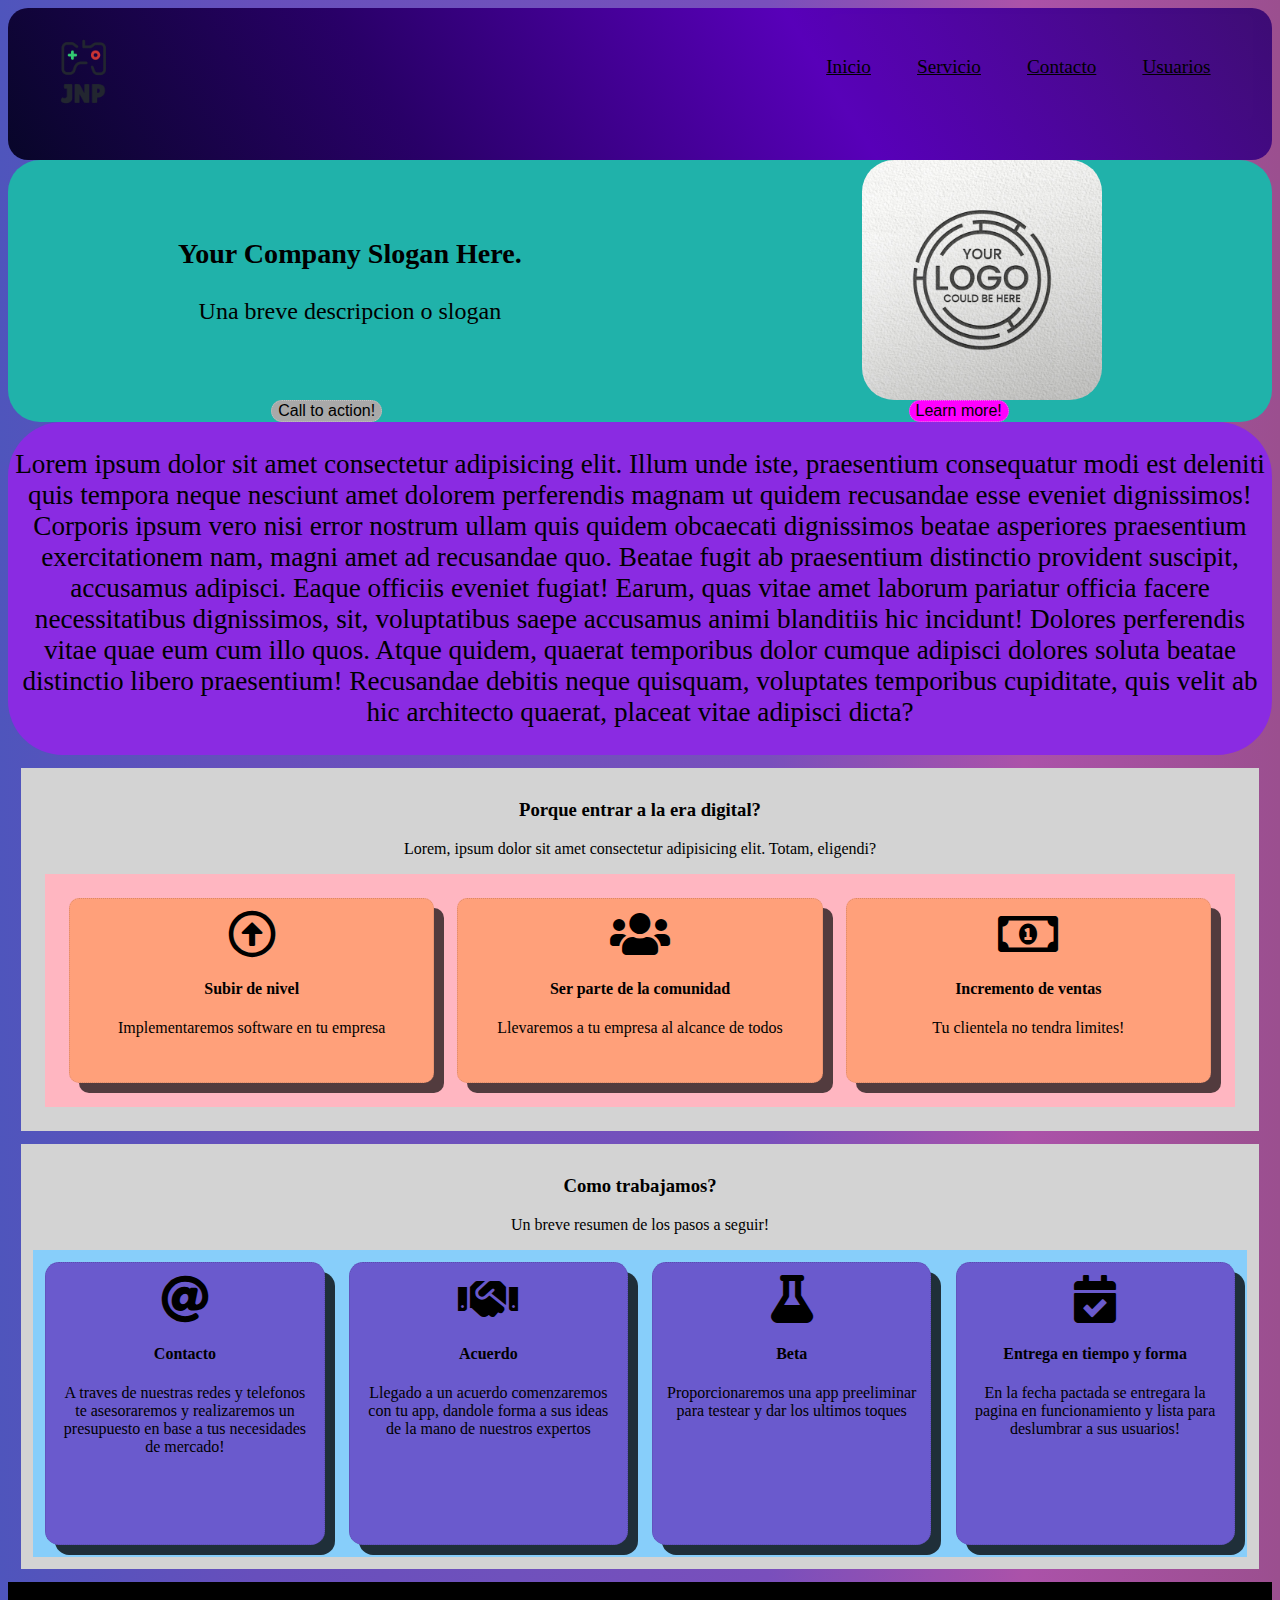
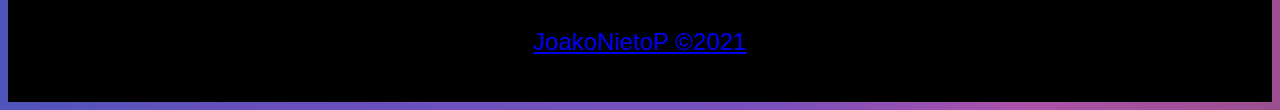
<file: index.html>
<!DOCTYPE html>
<html lang="es">
<head>
    <meta charset="UTF-8">
    <meta http-equiv="X-UA-Compatible" content="IE=edge">
    <meta name="viewport" content="width=device-width, initial-scale=1.0">
    <link rel="stylesheet" href="//use.fontawesome.com/releases/v5.0.7/css/all.css"> 
    <link rel="stylesheet" href="style.css">
    <title>Landing Page Portfolio</title>
</head>
<body>
    <header>
        <img src="./assets/JNPlogo.png" class="logo">

        <nav>
            
            <ul>
                <li class="navlist"><a href="" class="navlist">Inicio</a></li>
                <li class="navlist"><a href="" class="navlist">Servicio</a></li>
                <li class="navlist"><a href="" class="navlist">Contacto</a></li>
                <li class="navlist"><a href="" class="navlist">Usuarios</a></li>
            </ul>
        </nav>
    </header>
        
    <main>
    <section class="empresa">
        <div class="cara">
            <div class="company">
                <h3>Your Company Slogan Here.</h3>
                <p>Una breve descripcion o slogan</p>
            </div>
            <img src="./assets/tulogoaqui.jpg" class="your">
        </div>
        <div class="boton">
            <button name="call" type="button" class="call">
                Call to action!
            </button> 
            <button name="learn" class="learn" type="button">
                Learn more!
            </button>
        </div>
    </section>



        <div class="resumen">
            <p>Lorem ipsum dolor sit amet consectetur adipisicing elit. Illum unde iste, praesentium consequatur modi est deleniti quis tempora neque nesciunt amet dolorem perferendis magnam ut quidem recusandae esse eveniet dignissimos!
            Corporis ipsum vero nisi error nostrum ullam quis quidem obcaecati dignissimos beatae asperiores praesentium exercitationem nam, magni amet ad recusandae quo. Beatae fugit ab praesentium distinctio provident suscipit, accusamus adipisci.
            Eaque officiis eveniet fugiat! Earum, quas vitae amet laborum pariatur officia facere necessitatibus dignissimos, sit, voluptatibus saepe accusamus animi blanditiis hic incidunt! Dolores perferendis vitae quae eum cum illo quos.
            Atque quidem, quaerat temporibus dolor cumque adipisci dolores soluta beatae distinctio libero praesentium! Recusandae debitis neque quisquam, voluptates temporibus cupiditate, quis velit ab hic architecto quaerat, placeat vitae adipisci dicta?</p>
        </div>
        

        <section class="elegime">
            <h3>Porque entrar a la era digital?</h3>
            <p>Lorem, ipsum dolor sit amet consectetur adipisicing elit. Totam, eligendi?</p>
            <div class="beneficios">
                <div class="beneficio">
                    <div class="icon">
                        <i class="far fa-arrow-alt-circle-up"></i>
                    </div>
                    <h4>Subir de nivel</h4>
                    <p>Implementaremos software en tu empresa</p>
                </div>

                <div class="beneficio">
                    <div class="icon">
                        <i class="fas fa-users"></i>
                    </div>
                    <h4>Ser parte de la comunidad</h4>
                    <p>Llevaremos a tu empresa al alcance de todos</p>
                </div>

                <div class="beneficio">
                    <div class="icon">
                        <i class="far fa-money-bill-alt"></i>
                    </div>
                    <h4>Incremento de ventas</h4>
                    <p> Tu clientela no tendra limites!</p>
                </div>

            </div>


        </section>

        <section class="metodo">
            <h3>Como trabajamos?</h3>
            <p>Un breve resumen de los pasos a seguir!</p>
            <div class="pasos">
                <div class="paso">
                    <div class="icon">
                        <i class="fas fa-at"></i>
                    </div>
                    <h4>Contacto</h4>
                    <p>A traves de nuestras redes y telefonos te asesoraremos y realizaremos un presupuesto en base a tus necesidades de mercado!</p>
                </div>

                <div class="paso">
                    <div class="icon">
                        <i class="fas fa-handshake"></i>
                    </div>
                    <h4>Acuerdo</h4>
                    <p>Llegado a un acuerdo comenzaremos con tu app, dandole forma a sus ideas de la mano de nuestros expertos</p>
                </div>

                <div class="paso">
                    <div class="icon">
                        <i class="fas fa-flask"></i>
                    </div>
                    <h4>Beta</h4>
                    <p>Proporcionaremos una app preeliminar para testear y dar los ultimos toques</p>
                </div>

                <div class="paso">
                    <div class="icon">
                        <i class="fas fa-calendar-check"></i>
                    </div>
                    <h4>Entrega en tiempo y forma </h4>
                    <p>En la fecha pactada se entregara la pagina en funcionamiento y lista para deslumbrar a sus usuarios!</p>
                </div>

            </div>


        </section>















    </main>
    
    <footer>
        <a href="https://www.linkedin.com/in/joako-nieto-768873215/" target="_blank">JoakoNietoP &copy;2021</a> 
    </footer>
</body>
</html>
</file>
<file: style.css>
body{
    background: rgb(79,85,188);
    background: 
        linear-gradient(90deg, 
            rgba(79,85,188,1) 0%, 
            rgba(103,79,188,1) 20%, 
            rgba(111,81,188,1) 40%, 
            rgba(121,79,188,1) 60%, 
            rgba(171,82,169,1) 80%, 
            rgba(155,79,143,1) 100%);
            font-family: 'Zilla Slab', serif;
}
header{
    background: rgb(8,6,41);
    background:
        linear-gradient(58deg, 
            rgba(8,6,41,1) 0%, 
            rgba(41,0,104,1) 31%, 
            rgba(88,0,185,1) 64%, 
            rgba(61,12,116,1) 100%);
    border-radius: 20px;
    font-size: 1.2em;
    display: flex;
    justify-content: space-between;
}
nav{
    justify-content: flex-end;
    flex-wrap: nowrap;
}
ul{
    display: flex;
    background:rgba(128, 128, 128, 0.013) ;
    border-radius: 5px;
    margin: 0.3em 1em;
    padding: 1em 1em;
    flex-wrap: nowrap;
    flex-direction: row;
    list-style-type: none;
    justify-content: flex-end;
    
}
li{
    display: flex;
    align-self: flex-end;
    width: 5em;
    margin: 3%;
    padding: 3%;
}
.navlist a{
    color: black;
}
.navlist a:hover{
    color: rgb(79,85,188)
}
.logo{
   width: 12%;
   height: 12%;
   /* margin: 1%;
   padding: 1%; */
}

.empresa {
    background-color: lightseagreen;
    border-radius: 2em;
}
.cara {
    font-size: 1em;
    display: flex;
    justify-content: space-around;
    align-items: center;
}
.company{
    font-size: 1.5em;
}
.your {
    width: 19%;
    height: 15%;
    border-radius: 2em;
}
.resumen {
    display: flex;
    font-size: 1.7em;
    text-align: center;
    justify-content: center;
    background-color: blueviolet;
    border-radius: 2em;

}
.boton{
    display: flex;
    flex-direction: row;
    flex-wrap: nowrap;
    justify-content: space-around;

}
button {
    font-size: 1em;
    border-radius: 2em;
    border: rgba(211, 211, 211, 0.644) dotted 0.5px;
}

.learn {
    background-color: magenta;
}
.call {
    background-color: darkgray;
}
.learn:hover{
    background-color: darkslategray;
}
.call:hover{
    background-color: darkblue;
}

.elegime, .metodo {
    background-color: lightgray;
    text-align: center;
    margin: 1%;
    padding: 1%;
   
}

.beneficios{
    background-color: lightpink;
    display: flex;
    justify-content: space-between;
    align-items: center;
    margin: 1%;
    padding: 1%;
    

}
.beneficio{
    background-color: lightsalmon;
    justify-content: center;
    text-align: center;
    margin: 1%;
    padding: 1%;
    width: 33%;
    height: 10em;
    border-radius: 10px;
    border: rgba(0, 0, 0, 0.144) dotted 0.5px;
    box-shadow: rgba(0, 0, 0, 0.678) 10px 10px;
}


.pasos{
    background-color: lightskyblue;
    display: flex;
    justify-content: space-around;
    align-items: center;
}
.paso{
    background-color: slateblue;
    justify-content: center;
    text-align: center;
    margin: 1%;
    padding: 1%;
    width: 25%;
    height: 16em;
    border-radius: 5%;
    border: rgba(0, 0, 0, 0.144) dotted 0.5px;
    box-shadow: rgba(0, 0, 0, 0.774) 10px 10px;
}

.icon i{
    font-size: 3em;
}
p {
    text-align: center;
}


footer{
    background: black;
    text-align: center;
    color: white;
    height: 5em;
    line-height: 5em;
    font-family: 'Oswald', sans-serif;
    font-size: 1.5em;
    display:block;
    align-items: center;
  
}
footer, a:hover{
    color: whitesmoke;
}
</file>
